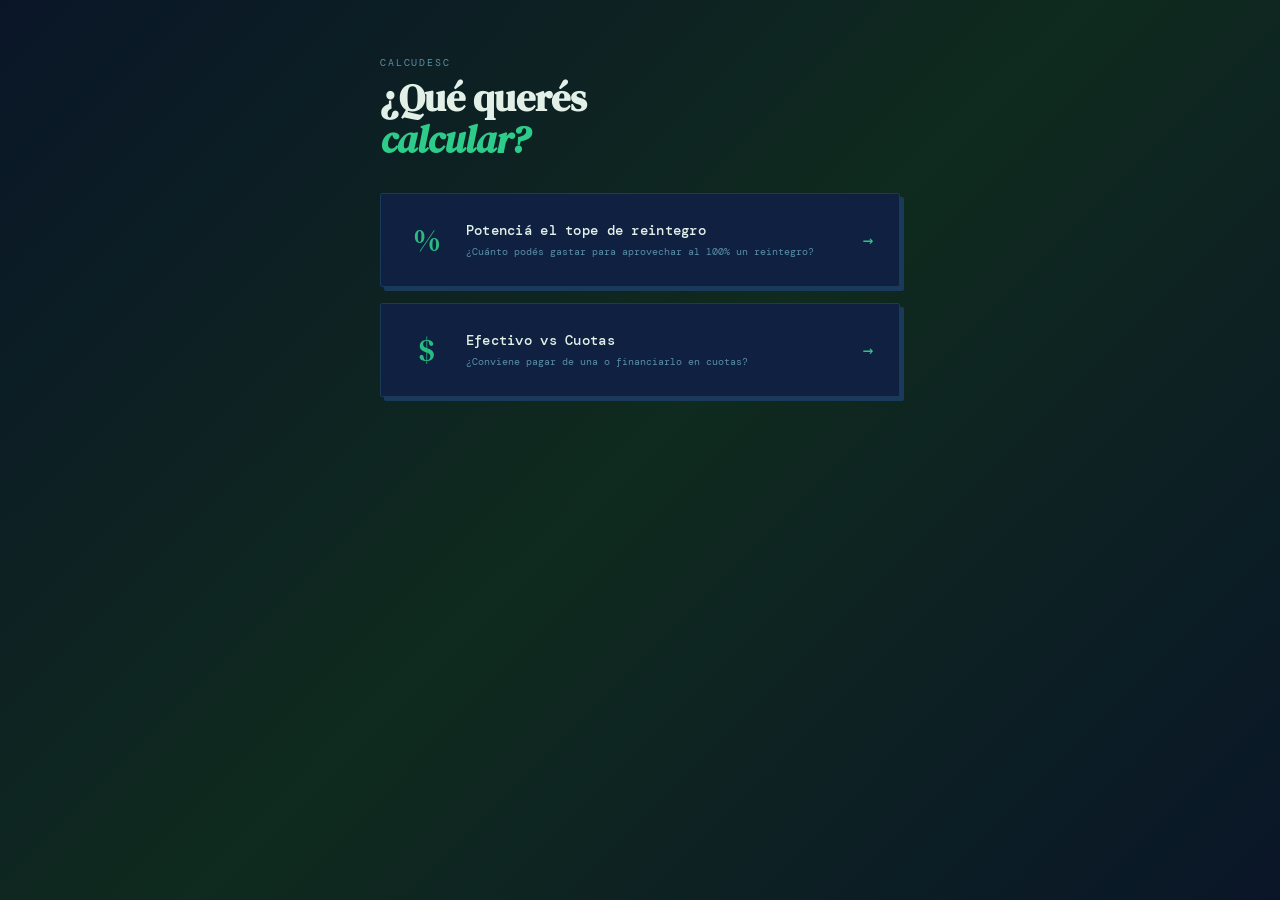
<file: index.html>
<!DOCTYPE html>
<html lang="es">
<head>
  <meta charset="UTF-8">
  <meta name="viewport" content="width=device-width, initial-scale=1.0">
  <title>CalcuDesc</title>
  <link href="https://fonts.googleapis.com/css2?family=DM+Serif+Display:ital@0;1&family=DM+Mono:wght@400;500&display=swap" rel="stylesheet">
  <link rel="stylesheet" href="styles.css">
</head>
<body>

  <div class="home-wrapper">
    <div class="home-header">
      <div class="label-tag">CalcuDesc</div>
      <h1>¿Qué querés<br><em>calcular?</em></h1>
    </div>

    <div class="home-cards">

      <a class="home-card" href="gastar.html">
        <div class="home-card-icon">%</div>
        <div class="home-card-content">
          <div class="home-card-title">Potenciá el tope de reintegro</div>
          <div class="home-card-desc">¿Cuánto podés gastar para aprovechar al 100% un reintegro?</div>
        </div>
        <div class="home-card-arrow">→</div>
      </a>

      <a class="home-card" href="medioPago.html">
        <div class="home-card-icon">$</div>
        <div class="home-card-content">
          <div class="home-card-title">Efectivo vs Cuotas</div>
          <div class="home-card-desc">¿Conviene pagar de una o financiarlo en cuotas?</div>
        </div>
        <div class="home-card-arrow">→</div>
      </a>

    </div>
  </div>

  <script src="main.js"></script>
</body>
</html>
</file>
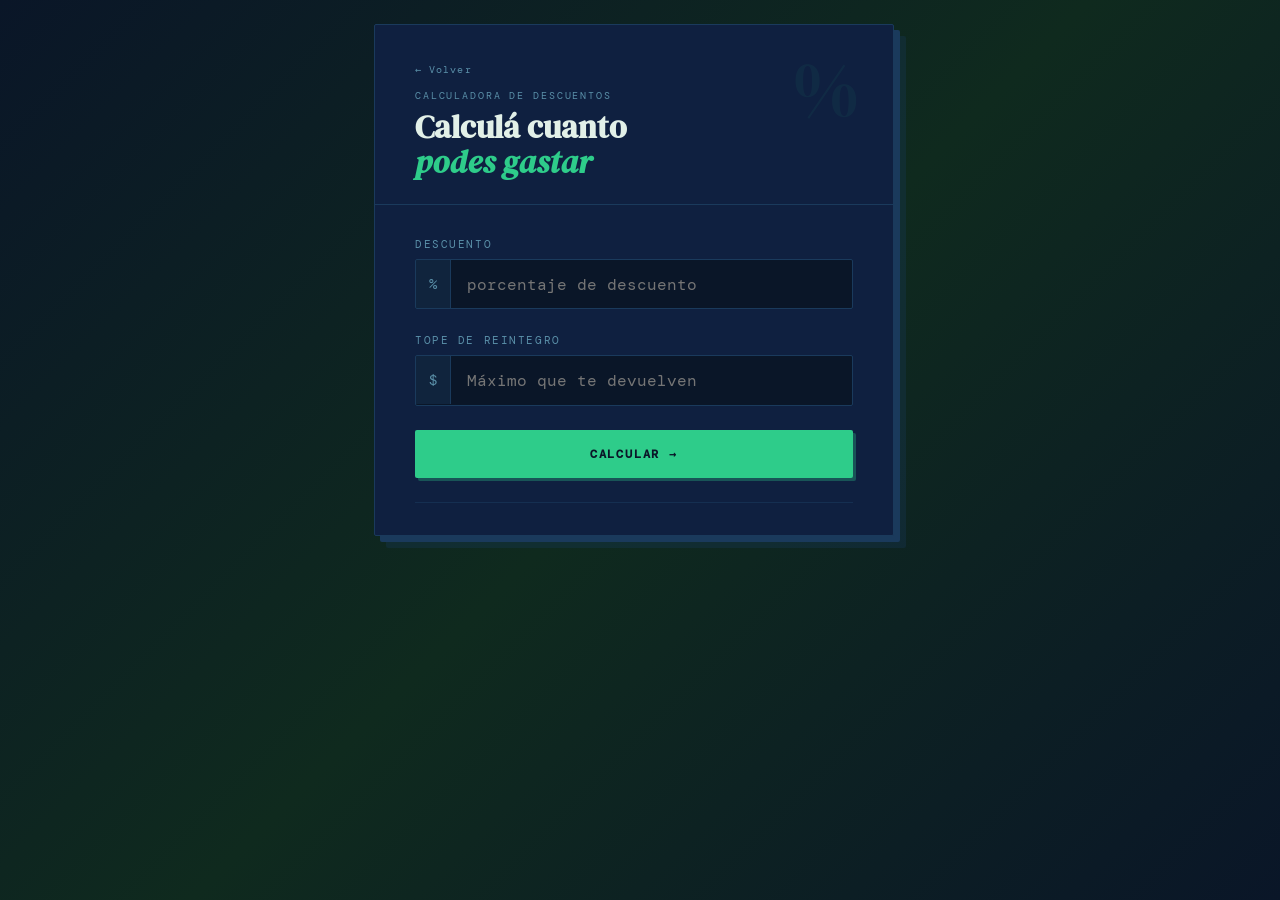
<file: gastar.html>
<!DOCTYPE html>
<html lang="es">
<head>
  <meta charset="UTF-8">
  <meta name="viewport" content="width=device-width, initial-scale=1.0">
  <title>Calculadora de Descuentos</title>
  <link href="https://fonts.googleapis.com/css2?family=DM+Serif+Display:ital@0;1&family=DM+Mono:wght@400;500&display=swap" rel="stylesheet">
  <link rel="stylesheet" href="gastar.css">
</head>
<body>

<div class="card">
  <div class="card-header">
    <a class="back-btn" href="index.html">← Volver</a>
    <div class="label-tag">Calculadora de descuentos</div>
    <h1>Calculá cuanto<br><em>podes gastar</em></h1>
  </div>

  <div class="card-body">
    <div class="field">
      <label for="descuento">Descuento</label>
      <div class="input-wrap">
        <span class="prefix">%</span>
        <input type="number" id="descuento" placeholder="porcentaje de descuento" min="1" max="99" step="any" inputmode="decimal">
      </div>

    </div>

    <div class="field">
      <label for="tope">Tope de reintegro</label>
      <div class="input-wrap">
        <span class="prefix">$</span>
        <input type="number" id="tope" placeholder="Máximo que te devuelven" min="1" step="any" inputmode="decimal">
      </div>
      
    </div>

    <div class="error-msg" id="error">Completá ambos campos para calcular.</div>

    <button onclick="calcular()">Calcular →</button>

    <div class="divider"></div>

    <div class="result" id="result">
      <div class="result-label">Resultado</div>

      <div class="result-main">
        <div class="result-question">Máximo que podés gastar aprovechando el descuento</div>
        <div class="result-value" id="res-gasto">$0</div>
      </div>

      <div class="result-breakdown">
        <div class="breakdown-item">
          <div class="breakdown-label">Reintegro efectivo</div>
          <div class="breakdown-value green" id="res-reintegro">$0</div>
        </div>
        <div class="breakdown-item">
          <div class="breakdown-label">Lo que terminás pagando</div>
          <div class="breakdown-value" id="res-final">$0</div>
        </div>
        <div class="breakdown-item">
          <div class="breakdown-label">Descuento aplicado</div>
          <div class="breakdown-value" id="res-pct">0%</div>
        </div>
        <div class="breakdown-item">
          <div class="breakdown-label">Ahorro real</div>
          <div class="breakdown-value green" id="res-ahorro">$0</div>
        </div>
      </div>

      <button class="reset-btn" onclick="resetear()">← Nueva consulta</button>
    </div>
  </div>
</div>

<script src="gastar.js"></script>
</body>
</html>
</file>
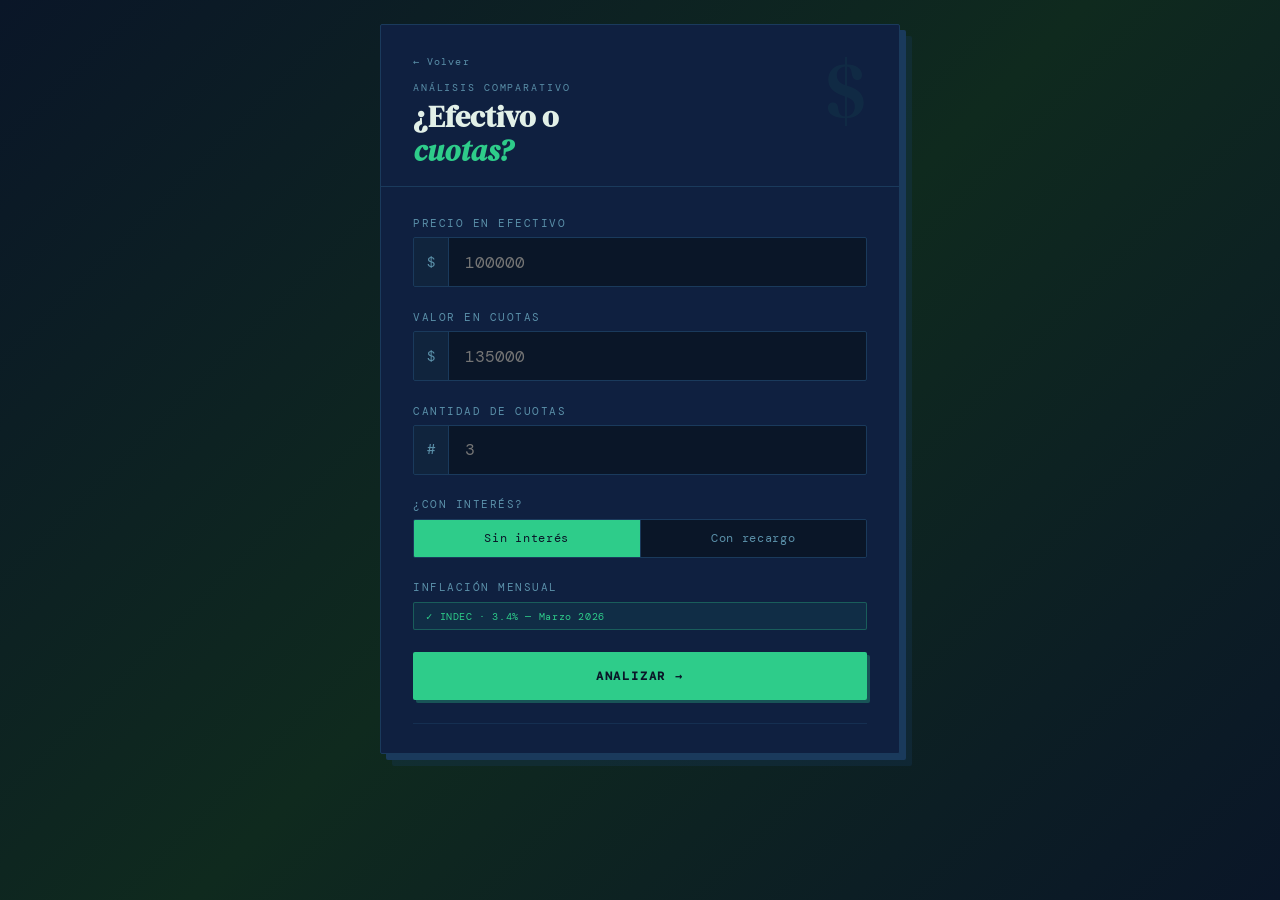
<file: medioPago.html>
<!DOCTYPE html>
<html lang="es">
<head>
  <meta charset="UTF-8">
  <meta name="viewport" content="width=device-width, initial-scale=1.0">
  <title>CalcuDesc — Efectivo vs Cuotas</title>
  <link href="https://fonts.googleapis.com/css2?family=DM+Serif+Display:ital@0;1&family=DM+Mono:wght@400;500&display=swap" rel="stylesheet">
  <link rel="stylesheet" href="medioPago.css">
</head>
<body>

<div class="wrapper">
  <div class="card">
    <div class="card-header">
      <a class="back-btn" href="index.html">← Volver</a>
      <div class="label-tag">Análisis comparativo</div>
      <h1>¿Efectivo o<br><em>cuotas?</em></h1>
    </div>

    <div class="card-body">

      <!-- Precio efectivo -->
      <div class="field">
        <label for="precio-efectivo">Precio en efectivo</label>
        <div class="input-wrap">
          <span class="prefix">$</span>
          <input type="number" id="precio-efectivo" placeholder="100000" min="1" step="any" inputmode="decimal">
        </div>
      </div>

      <!-- Valor cuota -->
      <div class="field">
        <label for="precio-cuota">Valor en cuotas</label>
        <div class="input-wrap">
          <span class="prefix">$</span>
          <input type="number" id="precio-cuota" placeholder="135000" min="1" step="any" inputmode="decimal">
        </div>
      </div>

      <!-- Cantidad cuotas -->
      <div class="field">
        <label for="cant-cuotas">Cantidad de cuotas</label>
        <div class="input-wrap">
          <span class="prefix">#</span>
          <input type="number" id="cant-cuotas" placeholder="3" min="1" max="120" step="1" inputmode="numeric">
        </div>
      </div>

      <!-- ¿Con interés? -->
      <div class="field">
        <label>¿Con interés?</label>
        <div class="toggle-group">
          <label class="toggle-option">
            <input type="radio" name="tipo-cuota" id="opt-sin-interes" value="sin" onchange="toggleRecargo()" checked>
            <span class="toggle-label">Sin interés</span>
          </label>
          <label class="toggle-option">
            <input type="radio" name="tipo-cuota" id="opt-con-recargo" value="con" onchange="toggleRecargo()">
            <span class="toggle-label">Con recargo</span>
          </label>
        </div>

        <!-- Porcentaje de recargo (se muestra solo si eligió "Con recargo") -->
        <div id="wrap-recargo" class="hidden" style="margin-top: 0.6rem;">
          <div class="input-wrap">
            <span class="prefix">%</span>
            <input type="number" id="recargo-pct" placeholder="recargo total sobre el precio" min="0.1" step="any" inputmode="decimal">
          </div>
          <span class="hint">Recargo total sobre el precio de lista (ej: 15 si es 15% más caro en cuotas)</span>
        </div>
      </div>

      <!-- Inflación: badge automático INDEC + fallback manual -->
      <div class="field inflacion-field">
        <label>Inflación mensual</label>

        <!-- Badge inflación hardcodeado -->
        <div id="inflacion-badge" class="inflacion-badge ok">
          ✓ INDEC · <span id="inflacion-badge-valor">3.4% — Marzo 2026</span>
        </div>

        <!-- Input manual (se oculta si INDEC respondió bien) -->
        <div id="inflacion-wrap">
          <div class="input-wrap">
            <span class="prefix">%</span>
            <input type="number" id="inflacion" placeholder="3.5" min="0" step="any" inputmode="decimal">
          </div>
          <span class="hint">No se pudo obtener el dato automáticamente. Podés ingresarlo manualmente o dejarlo vacío para comparar solo el precio nominal.</span>
        </div>
      </div>

      <div class="error-msg" id="error-cuotas">Completá precio efectivo, cuota y cantidad de cuotas.</div>

      <button onclick="calcularCuotas()">Analizar →</button>

      <div class="divider"></div>

      <div class="result" id="result-cuotas">
        <div class="result-label">Análisis</div>

        <div class="mejor-opcion-bloque">
          <div class="mejor-opcion-label">Mejor opción</div>
          <div class="mejor-opcion-valor" id="mejor-opcion"></div>
        </div>

        <div class="veredicto" id="veredicto">
          <div class="veredicto-texto" id="veredicto-texto"></div>
        </div>

        <div class="result-breakdown">
          <div class="breakdown-item">
            <div class="breakdown-label">Total efectivo</div>
            <div class="breakdown-value" id="res-ef">$0</div>
          </div>
          <div class="breakdown-item">
            <div class="breakdown-label">Total en cuotas</div>
            <div class="breakdown-value" id="res-cuotas-total">$0</div>
          </div>
          <div class="breakdown-item">
            <div class="breakdown-label">Diferencia nominal</div>
            <div class="breakdown-value" id="res-diff">$0</div>
          </div>
          <div class="breakdown-item">
            <div class="breakdown-label">Recargo / ahorro</div>
            <div class="breakdown-value" id="res-recargo">0%</div>
          </div>
          <!-- Fila recargo declarado (solo si eligió con recargo) -->
          <div class="breakdown-item" id="recargo-declarado-row" style="display:none;">
            <div class="breakdown-label">Recargo declarado</div>
            <div class="breakdown-value" id="res-recargo-declarado"></div>
          </div>
        </div>

        <div class="inflacion-row" id="inflacion-row">
          <div class="breakdown-item full">
            <div class="breakdown-label">Total cuotas a valor de hoy (ajustado por inflación)</div>
            <div class="breakdown-value green" id="res-real">$0</div>
          </div>
        </div>

        <div class="consejo" id="consejo"></div>

        <button class="reset-btn" onclick="resetCuotas()">↩ Nueva consulta</button>
      </div>

    </div>
  </div>
</div>

<script src="medioPago.js"></script>
</body>
</html>
</file>
<file: styles.css>
*, *::before, *::after { box-sizing: border-box; margin: 0; padding: 0; }

:root {
  --bg: #0a1628;
  --ink: #e2f0e8;
  --accent: #2ecc8a;
  --paper: #0f2040;
  --line: #1a3a5c;
  --muted: #5a8fa8;
}

body {
  background: var(--bg);
  color: var(--ink);
  font-family: 'DM Mono', monospace;
  min-height: 100vh;
  display: flex;
  align-items: flex-start;
  justify-content: center;
  padding: 2rem 1rem 3rem;
  background: linear-gradient(135deg, #0a1628 0%, #0f2a1e 50%, #0a1628 100%);
}

.home-wrapper {
  width: 100%;
  max-width: 520px;
}

.home-header {
  padding: 1.5rem 0 2rem;
}

.label-tag {
  font-size: 0.65rem;
  letter-spacing: 0.18em;
  text-transform: uppercase;
  color: var(--muted);
  margin-bottom: 0.5rem;
}

h1 {
  font-family: 'DM Serif Display', serif;
  font-size: 2.4rem;
  line-height: 1.1;
  color: var(--ink);
}

h1 em {
  color: var(--accent);
  font-style: italic;
}

/* Cards */
.home-cards {
  display: flex;
  flex-direction: column;
  gap: 1rem;
}

.home-card {
  background: var(--paper);
  border: 1.5px solid var(--line);
  border-radius: 2px;
  padding: 1.5rem 1.6rem;
  display: flex;
  align-items: center;
  gap: 1.2rem;
  cursor: pointer;
  text-decoration: none;
  color: inherit;
  box-shadow: 4px 4px 0 var(--line);
  transition: transform 0.15s, box-shadow 0.15s, border-color 0.15s;
  animation: slideIn 0.45s cubic-bezier(0.16, 1, 0.3, 1) both;
}

.home-card:nth-child(2) { animation-delay: 0.08s; }

.home-card:hover {
  transform: translate(-2px, -2px);
  box-shadow: 6px 6px 0 var(--line);
  border-color: var(--accent);
}

.home-card:active {
  transform: translate(1px, 1px);
  box-shadow: 2px 2px 0 var(--line);
}

.home-card-icon {
  font-family: 'DM Serif Display', serif;
  font-size: 2rem;
  color: var(--accent);
  width: 2.5rem;
  text-align: center;
  flex-shrink: 0;
  opacity: 0.9;
}

.home-card-content {
  flex: 1;
}

.home-card-title {
  font-size: 0.88rem;
  font-weight: 500;
  color: var(--ink);
  margin-bottom: 0.3rem;
  letter-spacing: 0.02em;
}

.home-card-desc {
  font-size: 0.65rem;
  color: var(--muted);
  line-height: 1.5;
}

.home-card-arrow {
  color: var(--accent);
  font-size: 1.1rem;
  flex-shrink: 0;
  transition: transform 0.15s;
}

.home-card:hover .home-card-arrow {
  transform: translateX(4px);
}

@keyframes slideIn {
  from { opacity: 0; transform: translateY(18px); }
  to   { opacity: 1; transform: translateY(0); }
}

/* Responsive */
@media (max-width: 480px) {
  body { padding: 1.2rem 0.75rem 2rem; }
  h1 { font-size: 1.9rem; }
  .home-card { padding: 1.2rem 1.25rem; }
}
</file>
<file: gastar.css>
*, *::before, *::after { box-sizing: border-box; margin: 0; padding: 0; }

:root {
  --bg: #0a1628;
  --ink: #e2f0e8;
  --accent: #2ecc8a;
  --accent2: #2ecc8a;
  --paper: #0f2040;
  --line: #1a3a5c;
  --muted: #5a8fa8;
  --gold: #2ecc8a;
}

body {
  background: var(--bg);
  color: var(--ink);
  font-family: 'DM Mono', monospace;
  min-height: 100vh;
  display: flex;
  align-items: flex-start;
  justify-content: center;
  padding: 1.5rem 1rem;
  padding-bottom: 3rem;
  background: linear-gradient(135deg, #0a1628 0%, #0f2a1e 50%, #0a1628 100%);
}

.card {
  background: var(--paper);
  border: 1.5px solid var(--line);
  border-radius: 2px;
  width: 100%;
  max-width: 520px;
  box-shadow: 6px 6px 0 var(--line), 12px 12px 0 rgba(26,58,92,0.3);
  animation: slideIn 0.5s cubic-bezier(0.16, 1, 0.3, 1) both;
  margin-right: 12px;
}

@keyframes slideIn {
  from { opacity: 0; transform: translateY(24px); }
  to { opacity: 1; transform: translateY(0); }
}

.card-header {
  padding: 2rem 2.5rem 1.5rem;
  border-bottom: 1.5px solid var(--line);
  position: relative;
}

.card-header::before {
  content: '%';
  position: absolute;
  right: 2rem;
  top: 1.5rem;
  font-family: 'DM Serif Display', serif;
  font-size: 5rem;
  color: var(--accent);
  opacity: 0.06;
  line-height: 1;
  pointer-events: none;
}

.label-tag {
  font-size: 0.65rem;
  letter-spacing: 0.18em;
  text-transform: uppercase;
  color: var(--muted);
  margin-bottom: 0.5rem;
}

h1 {
  font-family: 'DM Serif Display', serif;
  font-size: 2rem;
  line-height: 1.1;
  color: var(--ink);
}

h1 em {
  color: var(--accent);
  font-style: italic;
}

.card-body {
  padding: 2rem 2.5rem;
  display: flex;
  flex-direction: column;
  gap: 1.5rem;
}

.field {
  display: flex;
  flex-direction: column;
  gap: 0.5rem;
}

label {
  font-size: 0.7rem;
  letter-spacing: 0.14em;
  text-transform: uppercase;
  color: var(--muted);
}

.input-wrap {
  display: flex;
  align-items: center;
  border: 1.5px solid var(--line);
  background: var(--bg);
  border-radius: 2px;
  transition: border-color 0.2s, box-shadow 0.2s;
  overflow: hidden;
}

.input-wrap:focus-within {
  border-color: var(--accent);
  box-shadow: 0 0 0 3px rgba(46,204,138,0.1);
}

.prefix {
  padding: 0 0.8rem;
  font-size: 0.85rem;
  color: var(--muted);
  border-right: 1.5px solid var(--line);
  height: 100%;
  display: flex;
  align-items: center;
  background: rgba(26,58,92,0.4);
  user-select: none;
  min-height: 3rem;
}

input[type="number"] {
  flex: 1;
  border: none;
  background: transparent;
  padding: 0.85rem 1rem;
  font-family: 'DM Mono', monospace;
  font-size: 1rem;
  color: var(--ink);
  outline: none;
}

input[type="number"]::-webkit-outer-spin-button,
input[type="number"]::-webkit-inner-spin-button { -webkit-appearance: none; }

.back-btn {
  display: inline-block;
  margin-bottom: 0.8rem;
  font-family: 'DM Mono', monospace;
  font-size: 0.65rem;
  letter-spacing: 0.1em;
  color: var(--muted);
  text-decoration: none;
  transition: color 0.15s;
}
.back-btn:hover { color: var(--accent); }

.divider {
  height: 1px;
  background: var(--line);
  opacity: 0.6;
}

button {
  background: var(--accent);
  color: #0a1628;
  border: none;
  padding: 1rem;
  font-family: 'DM Mono', monospace;
  font-size: 0.75rem;
  letter-spacing: 0.15em;
  text-transform: uppercase;
  cursor: pointer;
  border-radius: 2px;
  font-weight: 600;
  transition: background 0.15s, transform 0.1s, box-shadow 0.15s;
  box-shadow: 3px 3px 0 rgba(46,204,138,0.3);
  position: relative;
  overflow: hidden;
}

button:hover { background: #26b577; box-shadow: 4px 4px 0 rgba(46,204,138,0.4); transform: translate(-1px,-1px); }
button:active { transform: translate(1px,1px); box-shadow: 1px 1px 0 rgba(46,204,138,0.3); }

/* Result panel */
.result {
  background: #071020;
  color: var(--ink);
  border-radius: 2px;
  padding: 1.8rem 2rem;
  display: none;
  flex-direction: column;
  gap: 1.2rem;
  animation: popIn 0.35s cubic-bezier(0.34, 1.56, 0.64, 1) both;
  position: relative;
  overflow: hidden;
  border: 1px solid var(--line);
}

.result::before {
  content: '$';
  position: absolute;
  right: 1.5rem;
  bottom: -0.5rem;
  font-family: 'DM Serif Display', serif;
  font-size: 7rem;
  color: var(--accent);
  opacity: 0.04;
  pointer-events: none;
  line-height: 1;
}

@keyframes popIn {
  from { opacity: 0; transform: scale(0.95); }
  to { opacity: 1; transform: scale(1); }
}

.result.show { display: flex; }

.result-label {
  font-size: 0.65rem;
  letter-spacing: 0.18em;
  text-transform: uppercase;
  color: var(--accent);
}

.result-main {
  display: flex;
  flex-direction: column;
  gap: 0.3rem;
}

.result-question {
  font-size: 0.75rem;
  color: rgba(226,240,232,0.5);
  letter-spacing: 0.04em;
}

.result-value {
  font-family: 'DM Serif Display', serif;
  font-size: 2.8rem;
  line-height: 1;
  color: var(--ink);
  letter-spacing: -0.02em;
}

.result-breakdown {
  display: grid;
  grid-template-columns: 1fr 1fr;
  gap: 0.8rem;
  padding-top: 0.5rem;
  border-top: 1px solid rgba(226,240,232,0.08);
}

.breakdown-item {
  display: flex;
  flex-direction: column;
  gap: 0.2rem;
}

.breakdown-label {
  font-size: 0.6rem;
  letter-spacing: 0.12em;
  text-transform: uppercase;
  color: rgba(226,240,232,0.4);
}

.breakdown-value {
  font-size: 0.9rem;
  color: rgba(226,240,232,0.85);
}

.breakdown-value.green { color: #2ecc8a; }

.error-msg {
  font-size: 0.72rem;
  color: #f07070;
  display: none;
  letter-spacing: 0.04em;
}

.error-msg.show { display: block; }

.reset-btn {
  background: transparent;
  color: rgba(226,240,232,0.4);
  font-size: 0.6rem;
  box-shadow: none;
  padding: 0.3rem 0;
  text-decoration: underline;
  text-underline-offset: 3px;
  align-self: flex-start;
  font-weight: 400;
}

.reset-btn:hover { background: transparent; color: rgba(226,240,232,0.7); box-shadow: none; transform: none; }

@media (max-width: 480px) {
  body { align-items: flex-start; padding: 1rem 0.75rem; padding-bottom: 2rem; }
  .card { margin-right: 8px; }
  .card-header { padding: 1.5rem 1.25rem 1.2rem; }
  .card-body { padding: 1.25rem 1.25rem; gap: 1.2rem; }
  h1 { font-size: 1.5rem; }
  input[type="number"] { font-size: 1.1rem; padding: 0.9rem 0.75rem; }
  .prefix { padding: 0 0.65rem; min-height: 3.2rem; }
  button { padding: 1rem; font-size: 0.7rem; }
  .result { padding: 1.4rem 1.25rem; }
  .result-value { font-size: 2rem; }
  .result-breakdown { grid-template-columns: 1fr 1fr; gap: 0.75rem; }
  .breakdown-value { font-size: 0.85rem; }
}
</file>
<file: medioPago.css>
*, *::before, *::after { box-sizing: border-box; margin: 0; padding: 0; }

:root {
  --bg: #0a1628;
  --ink: #e2f0e8;
  --accent: #2ecc8a;
  --paper: #0f2040;
  --line: #1a3a5c;
  --muted: #5a8fa8;
  --gold: #2ecc8a;
  --green: #2ecc8a;
}

body {
  background: var(--bg);
  color: var(--ink);
  font-family: 'DM Mono', monospace;
  min-height: 100vh;
  display: flex;
  align-items: flex-start;
  justify-content: center;
  padding: 1.5rem 1rem 3rem;
  background: linear-gradient(135deg, #0a1628 0%, #0f2a1e 50%, #0a1628 100%);
}

.wrapper {
  width: 100%;
  max-width: 520px;
}

/* Card */
.card {
  background: var(--paper);
  border: 1.5px solid var(--line);
  border-radius: 2px;
  width: 100%;
  margin-right: 12px;
  box-shadow: 6px 6px 0 var(--line), 12px 12px 0 rgba(26,58,92,0.3);
  animation: slideIn 0.45s cubic-bezier(0.16, 1, 0.3, 1) both;
}

@keyframes slideIn {
  from { opacity: 0; transform: translateY(20px); }
  to   { opacity: 1; transform: translateY(0); }
}

.card-header {
  padding: 1.5rem 2rem 1.2rem;
  border-bottom: 1.5px solid var(--line);
  position: relative;
}

.card-header::before {
  content: '$';
  position: absolute;
  right: 2rem;
  top: 1.5rem;
  font-family: 'DM Serif Display', serif;
  font-size: 5rem;
  color: var(--accent);
  opacity: 0.06;
  line-height: 1;
  pointer-events: none;
}

.back-btn {
  display: inline-block;
  margin-bottom: 0.8rem;
  font-family: 'DM Mono', monospace;
  font-size: 0.65rem;
  letter-spacing: 0.1em;
  color: var(--muted);
  text-decoration: none;
  transition: color 0.15s;
}
.back-btn:hover { color: var(--accent); }

.label-tag {
  font-size: 0.65rem;
  letter-spacing: 0.18em;
  text-transform: uppercase;
  color: var(--muted);
  margin-bottom: 0.4rem;
}

h1 {
  font-family: 'DM Serif Display', serif;
  font-size: 1.9rem;
  line-height: 1.1;
  color: var(--ink);
}
h1 em { color: var(--accent); font-style: italic; }

/* Body */
.card-body {
  padding: 1.8rem 2rem;
  display: flex;
  flex-direction: column;
  gap: 1.4rem;
}

/* Fields */
.field {
  display: flex;
  flex-direction: column;
  gap: 0.45rem;
}

label {
  font-size: 0.68rem;
  letter-spacing: 0.14em;
  text-transform: uppercase;
  color: var(--muted);
}

.hint-inline {
  text-transform: none;
  letter-spacing: 0;
  font-size: 0.65rem;
  opacity: 0.7;
}

.input-wrap {
  display: flex;
  align-items: center;
  border: 1.5px solid var(--line);
  background: var(--bg);
  border-radius: 2px;
  overflow: hidden;
  transition: border-color 0.2s, box-shadow 0.2s;
}
.input-wrap:focus-within {
  border-color: var(--accent);
  box-shadow: 0 0 0 3px rgba(46,204,138,0.1);
}

.prefix {
  padding: 0 0.8rem;
  font-size: 0.85rem;
  color: var(--muted);
  border-right: 1.5px solid var(--line);
  display: flex;
  align-items: center;
  background: rgba(26,58,92,0.4);
  user-select: none;
  min-height: 3rem;
}

input[type="number"] {
  flex: 1;
  border: none;
  background: transparent;
  padding: 0.85rem 1rem;
  font-family: 'DM Mono', monospace;
  font-size: 1rem;
  color: var(--ink);
  outline: none;
}
input[type="number"]::-webkit-outer-spin-button,
input[type="number"]::-webkit-inner-spin-button { -webkit-appearance: none; }

.hint {
  font-size: 0.62rem;
  color: var(--muted);
  letter-spacing: 0.03em;
  line-height: 1.5;
  margin-top: 0.25rem;
}

/* ── Toggle ¿Con interés? ─────────────────────────────────────────────────── */
.toggle-group {
  display: flex;
  gap: 0;
  border: 1.5px solid var(--line);
  border-radius: 2px;
  overflow: hidden;
}

.toggle-option {
  flex: 1;
  display: flex;
  align-items: center;
  justify-content: center;
  cursor: pointer;
  text-transform: none;
  letter-spacing: 0;
  font-size: 0.78rem;
  color: var(--muted);
  background: var(--bg);
  transition: background 0.15s, color 0.15s;
  padding: 0;
}

.toggle-option + .toggle-option {
  border-left: 1.5px solid var(--line);
}

.toggle-option input[type="radio"] {
  display: none;
}

.toggle-label {
  width: 100%;
  text-align: center;
  padding: 0.7rem 1rem;
  cursor: pointer;
  font-family: 'DM Mono', monospace;
  font-size: 0.72rem;
  letter-spacing: 0.06em;
  transition: background 0.15s, color 0.15s;
}

.toggle-option input[type="radio"]:checked + .toggle-label {
  background: var(--accent);
  color: #0a1628;
}

.toggle-option:hover .toggle-label {
  background: rgba(26,58,92,0.6);
  color: var(--ink);
}

.toggle-option input[type="radio"]:checked + .toggle-label:hover {
  background: var(--accent);
  color: #0a1628;
}

/* ── Badge inflación ─────────────────────────────────────────────────────── */
.inflacion-badge {
  display: inline-flex;
  align-items: center;
  gap: 0.4rem;
  font-size: 0.65rem;
  letter-spacing: 0.06em;
  padding: 0.4rem 0.75rem;
  border-radius: 2px;
  border: 1px solid transparent;
  transition: all 0.3s;
}

.inflacion-badge.loading {
  background: rgba(26,58,92,0.4);
  border-color: var(--line);
  color: var(--muted);
  animation: pulse 1.2s ease-in-out infinite;
}

@keyframes pulse {
  0%, 100% { opacity: 1; }
  50%       { opacity: 0.5; }
}

.inflacion-badge.ok {
  background: rgba(46,204,138,0.08);
  border-color: rgba(46,204,138,0.3);
  color: var(--accent);
}

.inflacion-badge.error {
  background: rgba(240,112,112,0.06);
  border-color: rgba(240,112,112,0.2);
  color: #f07070;
}

.inflacion-badge.error::before {
  content: '⚠ Sin conexión con INDEC ·';
  opacity: 0.8;
}

.inflacion-badge.error::after {
  content: ' Ingresalo manualmente (opcional)';
  color: var(--muted);
}

/* Ocultar / mostrar */
.hidden { display: none !important; }

/* Campo inflación cuando está visible */
.inflacion-field { gap: 0.5rem; }

/* Divider */
.divider {
  height: 1px;
  background: var(--line);
  opacity: 0.6;
}

/* Button */
button {
  background: var(--accent);
  color: #0a1628;
  border: none;
  padding: 1rem;
  font-family: 'DM Mono', monospace;
  font-size: 0.75rem;
  letter-spacing: 0.15em;
  text-transform: uppercase;
  cursor: pointer;
  border-radius: 2px;
  font-weight: 600;
  transition: background 0.15s, transform 0.1s, box-shadow 0.15s;
  box-shadow: 3px 3px 0 rgba(46,204,138,0.3);
}
button:hover  { background: #26b577; box-shadow: 4px 4px 0 rgba(46,204,138,0.4); transform: translate(-1px,-1px); }
button:active { transform: translate(1px,1px); box-shadow: 1px 1px 0 rgba(46,204,138,0.3); }

.reset-btn {
  background: transparent;
  color: rgba(226,240,232,0.4);
  font-size: 0.6rem;
  box-shadow: none;
  padding: 0.3rem 0;
  text-decoration: underline;
  text-underline-offset: 3px;
  align-self: flex-start;
  font-weight: 400;
}
.reset-btn:hover { background: transparent; color: rgba(226,240,232,0.7); box-shadow: none; transform: none; }

/* Error */
.error-msg {
  font-size: 0.72rem;
  color: #f07070;
  display: none;
  letter-spacing: 0.04em;
}
.error-msg.show { display: block; }

/* Result */
.result {
  background: #071020;
  color: var(--ink);
  border-radius: 2px;
  padding: 1.6rem 1.8rem;
  display: none;
  flex-direction: column;
  gap: 1.2rem;
  animation: popIn 0.35s cubic-bezier(0.34, 1.56, 0.64, 1) both;
  position: relative;
  overflow: hidden;
  border: 1px solid var(--line);
}
.result.show { display: flex; }

@keyframes popIn {
  from { opacity: 0; transform: scale(0.96); }
  to   { opacity: 1; transform: scale(1); }
}

.result-label {
  font-size: 0.65rem;
  letter-spacing: 0.18em;
  text-transform: uppercase;
  color: var(--accent);
}

.result-breakdown {
  display: grid;
  grid-template-columns: 1fr 1fr;
  gap: 0.8rem;
  padding-top: 0.5rem;
  border-top: 1px solid rgba(226,240,232,0.08);
}

.breakdown-item {
  display: flex;
  flex-direction: column;
  gap: 0.2rem;
}
.breakdown-item.full { grid-column: 1 / -1; }

.breakdown-label {
  font-size: 0.58rem;
  letter-spacing: 0.1em;
  text-transform: uppercase;
  color: rgba(226,240,232,0.4);
}

.breakdown-value {
  font-size: 0.88rem;
  color: rgba(226,240,232,0.85);
}
.breakdown-value.green { color: #2ecc8a; }
.breakdown-value.red   { color: #f07070; }

/* Mejor opción */
.mejor-opcion-bloque {
  display: flex;
  flex-direction: column;
  gap: 0.3rem;
  padding: 1.2rem 1.4rem;
  background: rgba(46,204,138,0.07);
  border-radius: 2px;
  border: 1.5px solid rgba(46,204,138,0.25);
}

.mejor-opcion-label {
  font-size: 0.6rem;
  letter-spacing: 0.18em;
  text-transform: uppercase;
  color: rgba(226,240,232,0.5);
}

.mejor-opcion-valor {
  font-family: 'DM Serif Display', serif;
  font-size: 2rem;
  line-height: 1.1;
  letter-spacing: -0.01em;
}

.mejor-opcion-valor.verde  { color: #2ecc8a; }
.mejor-opcion-valor.azul   { color: #5ab4e0; }
.mejor-opcion-valor.neutro { color: #c9a84c; }

/* Veredicto */
.veredicto {
  display: flex;
  align-items: flex-start;
  gap: 0.9rem;
  padding: 1rem 1.2rem;
  background: rgba(46,204,138,0.05);
  border-radius: 2px;
  border-left: 3px solid var(--accent);
}
.veredicto-icon  { font-size: 1.3rem; flex-shrink: 0; margin-top: 0.1rem; }
.veredicto-texto { font-size: 0.78rem; line-height: 1.6; color: rgba(226,240,232,0.9); }

/* Inflación row */
.inflacion-row {
  padding-top: 0.5rem;
  border-top: 1px solid rgba(226,240,232,0.08);
  display: none;
}

/* Consejo */
.consejo {
  font-size: 0.65rem;
  color: rgba(226,240,232,0.4);
  line-height: 1.6;
  border-top: 1px solid rgba(226,240,232,0.08);
  padding-top: 0.8rem;
}
.consejo:empty { display: none; }

/* Responsive */
@media (max-width: 480px) {
  body { padding: 1rem 0.75rem 2rem; }
  .card { margin-right: 8px; }
  .card-header { padding: 1.2rem 1.25rem 1rem; }
  .card-body { padding: 1.25rem; gap: 1.2rem; }
  h1 { font-size: 1.5rem; }
  input[type="number"] { font-size: 1.05rem; padding: 0.9rem 0.75rem; }
  .prefix { padding: 0 0.65rem; min-height: 3.1rem; }
  button { padding: 0.95rem; font-size: 0.7rem; }
  .result { padding: 1.3rem 1.25rem; }
  .result-breakdown { gap: 0.7rem; }
  .toggle-label { padding: 0.65rem 0.5rem; font-size: 0.68rem; }
}
</file>
